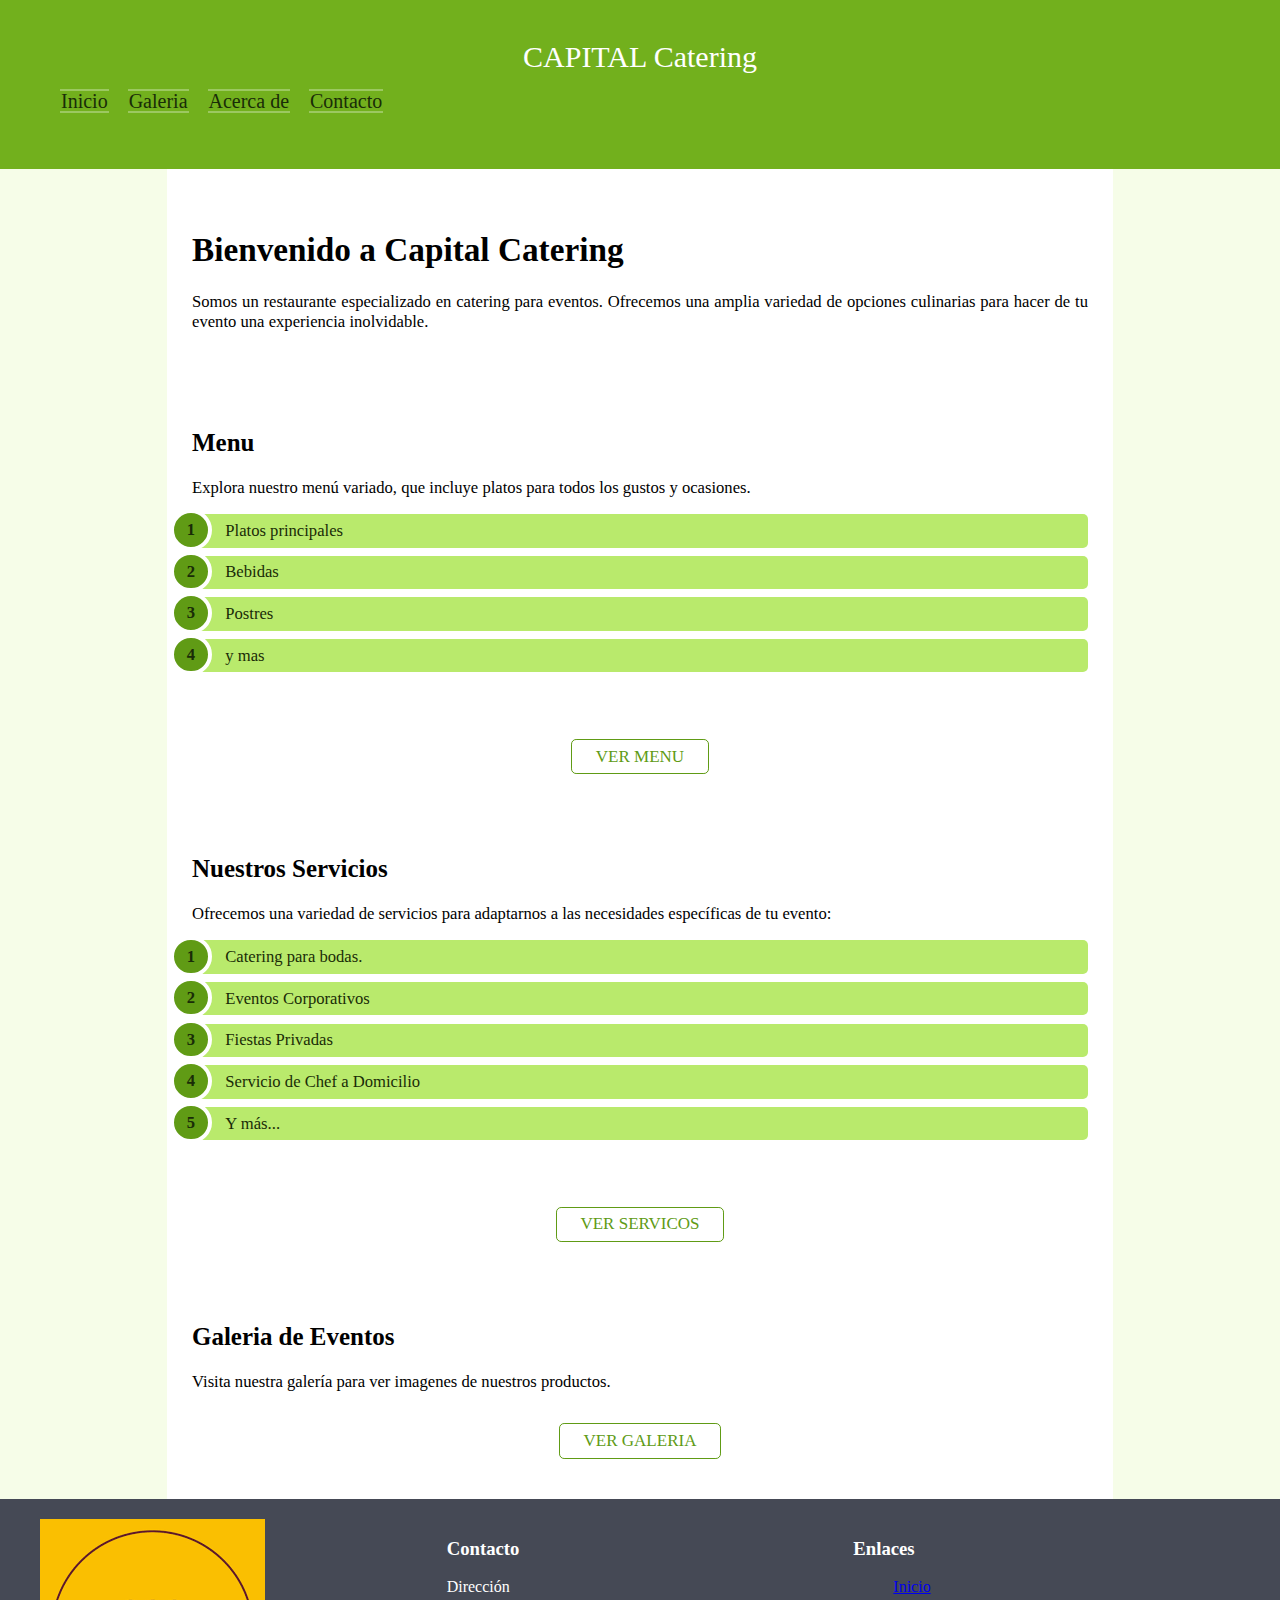
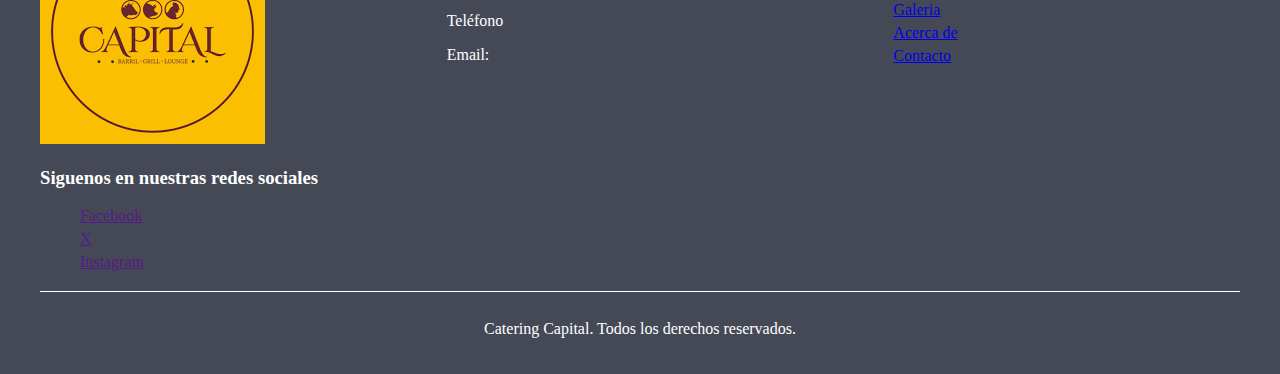
<file: index.html>
<!DOCTYPE html>
<html lang="en">
<head>
    <meta charset="UTF-8">
    <meta name="viewport" content="width=device-width, initial-scale=1.0">
    <title>Home</title>
<!--     <script src="https://code.jquery.com/jquery-3.7.1.min.js"></script> -->
    <script src="componente.js"></script>
    <link rel="stylesheet" href="assets/css/style.css">
    <link rel="stylesheet" href="assets/css/animation/boton.css">
    <link rel="stylesheet" href="assets/css/animation/lists.css">
</head>
<body>
    <header id="header-container"></header>
    <main class="menu">
        <article class="articulo">
            <h1>Bienvenido a Capital Catering</h1>
            <p>
                Somos un restaurante especializado en catering para eventos. Ofrecemos una amplia variedad de opciones culinarias para hacer de tu evento una experiencia inolvidable.
            </p>
            <section class="menus">
                <h2>Menu</h2>
                <p>
                    Explora nuestro menú variado, que incluye platos para todos los gustos y ocasiones.
                </p>
                <ul id="list">
                    <li>Platos principales</li>
                    <li>Bebidas</li>
                    <li>Postres</li>
                    <li>y mas</li>
                </ul>
                <div class="container-btn">
                    <button class="btn">ver menu</button>
                </div>
            </section>
            <section class="servicios">
                <h2>Nuestros Servicios</h2>
                <p>
                    Ofrecemos una variedad de servicios para adaptarnos a las necesidades específicas de tu evento:
                </p>
                <ul id="list">
                    <li>Catering para bodas.</li>
                    <li>Eventos Corporativos</li>
                    <li>Fiestas Privadas</li>
                    <li>Servicio de Chef a Domicilio</li>
                    <li>Y más...</li>
                </ul>
                <div class="container-btn">
                    <button class="btn">ver servicos</button>
                </div>
            </section>
            <section class="eventos">
                <h2>Galeria de Eventos</h2>
                <p>
                    Visita nuestra galería para ver imagenes de nuestros productos.
                </p>
                <div class="container-btn">
                    <button class="btn">ver galeria</button>
                </div>
            </section>
        </article>
    </main>
    <footer class="pie-pagina" id="footer-container"></footer>
</body>
</html>
</file>
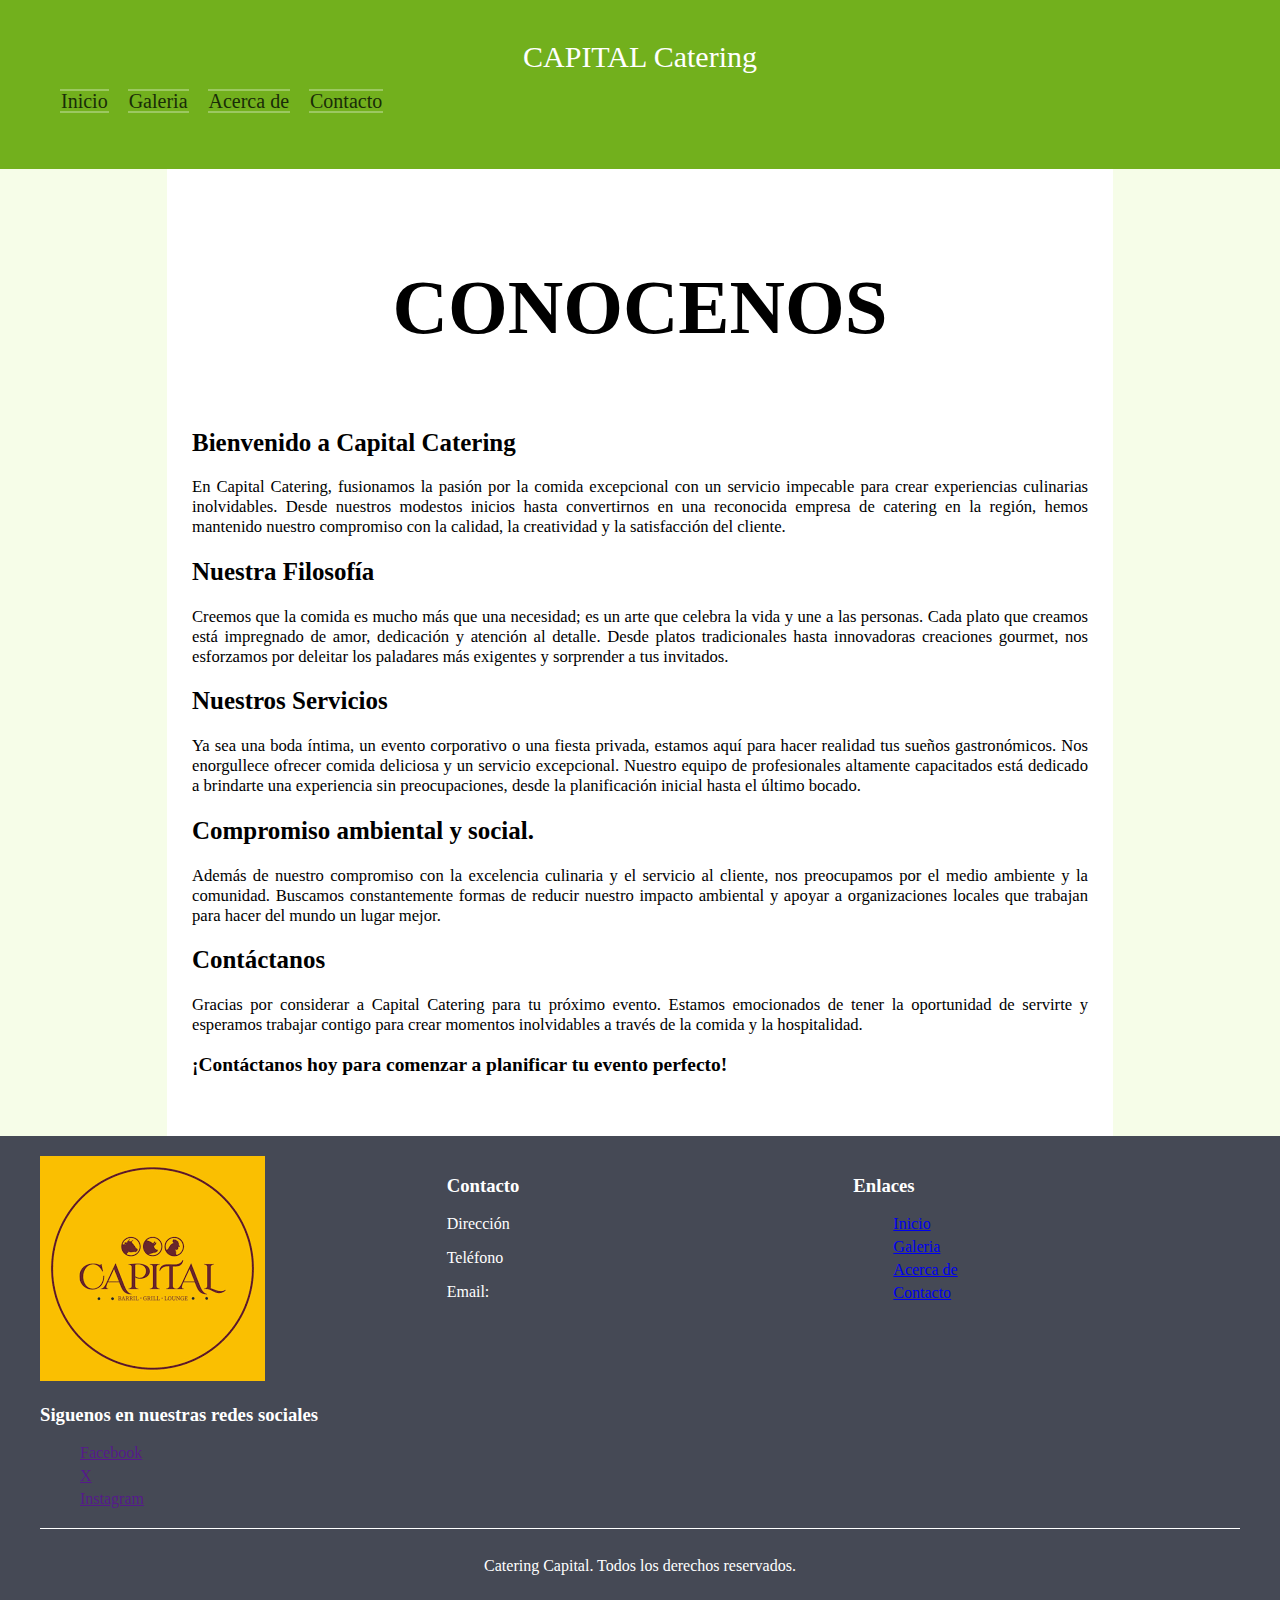
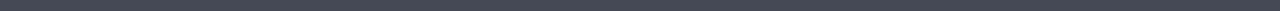
<file: about.html>
<!DOCTYPE html>
<html lang="en">
<head>
    <meta charset="UTF-8">
    <meta name="viewport" content="width=device-width, initial-scale=1.0">
    <title>About us</title>
    <link rel="stylesheet" href="assets/css/style.css">
    <script src="componente.js"></script>
</head>
<body>
    <header id="header-container"></header>
    <main class="menu">
        <article class="articulo">
            <div class="titulo">
                <h1>CONOCENOS</h1>
            </div>
            <h2>
                Bienvenido a Capital Catering 
            </h2>
            <p>
                En Capital Catering, fusionamos la pasión por la comida excepcional con un servicio impecable para crear experiencias culinarias inolvidables. Desde nuestros modestos inicios hasta convertirnos en una reconocida empresa de catering en la región, hemos mantenido nuestro compromiso con la calidad, la creatividad y la satisfacción del cliente.
            </p>
            <h2>
                Nuestra Filosofía
            </h2>
            <p>
                Creemos que la comida es mucho más que una necesidad; es un arte que celebra la vida y une a las personas. Cada plato que creamos está impregnado de amor, dedicación y atención al detalle. Desde platos tradicionales hasta innovadoras creaciones gourmet, nos esforzamos por deleitar los paladares más exigentes y sorprender a tus invitados.
            </p>
            <h2>
                Nuestros Servicios
            </h2>
            <p>
                Ya sea una boda íntima, un evento corporativo o una fiesta privada, estamos aquí para hacer realidad tus sueños gastronómicos. Nos enorgullece ofrecer comida deliciosa y un servicio excepcional. Nuestro equipo de profesionales altamente capacitados está dedicado a brindarte una experiencia sin preocupaciones, desde la planificación inicial hasta el último bocado.
            </p>
            <h2>
                Compromiso ambiental y social.
            </h2>
            <p>
                Además de nuestro compromiso con la excelencia culinaria y el servicio al cliente, nos preocupamos por el medio ambiente y la comunidad. Buscamos constantemente formas de reducir nuestro impacto ambiental y apoyar a organizaciones locales que trabajan para hacer del mundo un lugar mejor.
            </p>
            <h2>
                Contáctanos
            </h2>
            <p>
                Gracias por considerar a Capital Catering para tu próximo evento. Estamos emocionados de tener la oportunidad de servirte y esperamos trabajar contigo para crear momentos inolvidables a través de la comida y la hospitalidad.
            </p>
            <h3>
                ¡Contáctanos hoy para comenzar a planificar tu evento perfecto!
            </h3>
        </article>
    </main>
    <footer id="footer-container"></footer>
</body>
</html>
</file>
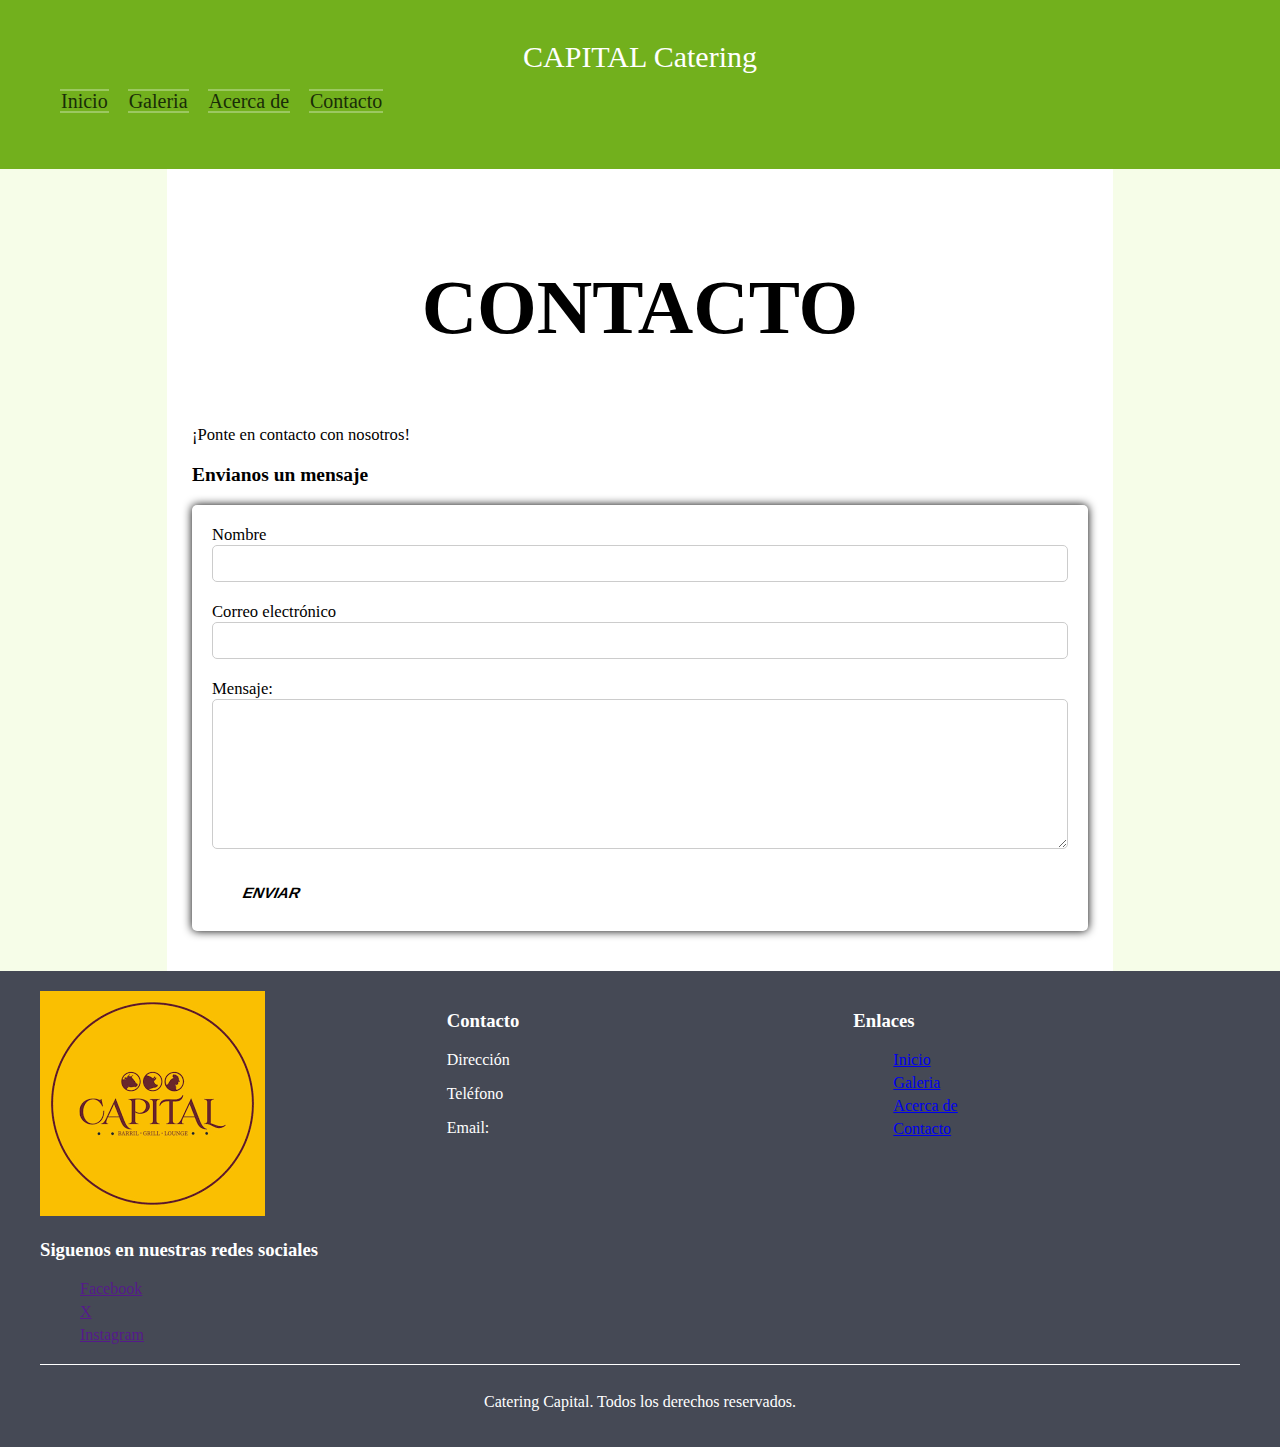
<file: contacto.html>
<!DOCTYPE html>
<html lang="en">
<head>
    <meta charset="UTF-8">
    <meta name="viewport" content="width=device-width, initial-scale=1.0">
    <title>Contact</title>
    <link rel="stylesheet" href="assets/css/style.css">
    <link rel="stylesheet" href="assets/css/pages/contact.css">
    <link rel="stylesheet" href="assets/css/animation/bottom-contact.css">
    <script src="componente.js"></script>

</head>
<body>
    <header id="header-container"></header>
    <main class="menu">
        <article class="articulo">
            <div class="titulo">
                <h1>CONTACTO</h2>
            </div>            
            <p>¡Ponte en contacto con nosotros!</p>
            <section>
                <h3>Envianos un mensaje</h3>
                <form action="">
                    <label for="">Nombre<input type="text" required></label>
                    <label for="">Correo electrónico<input type="email" required></label>
                    <label for="">Mensaje: <textarea></textarea></label>
                    <button type="submit">Enviar</button>
                </form>
            </section>
        </article>
    </main>
    <footer id="footer-container"></footer>
</body>
</html>
</file>
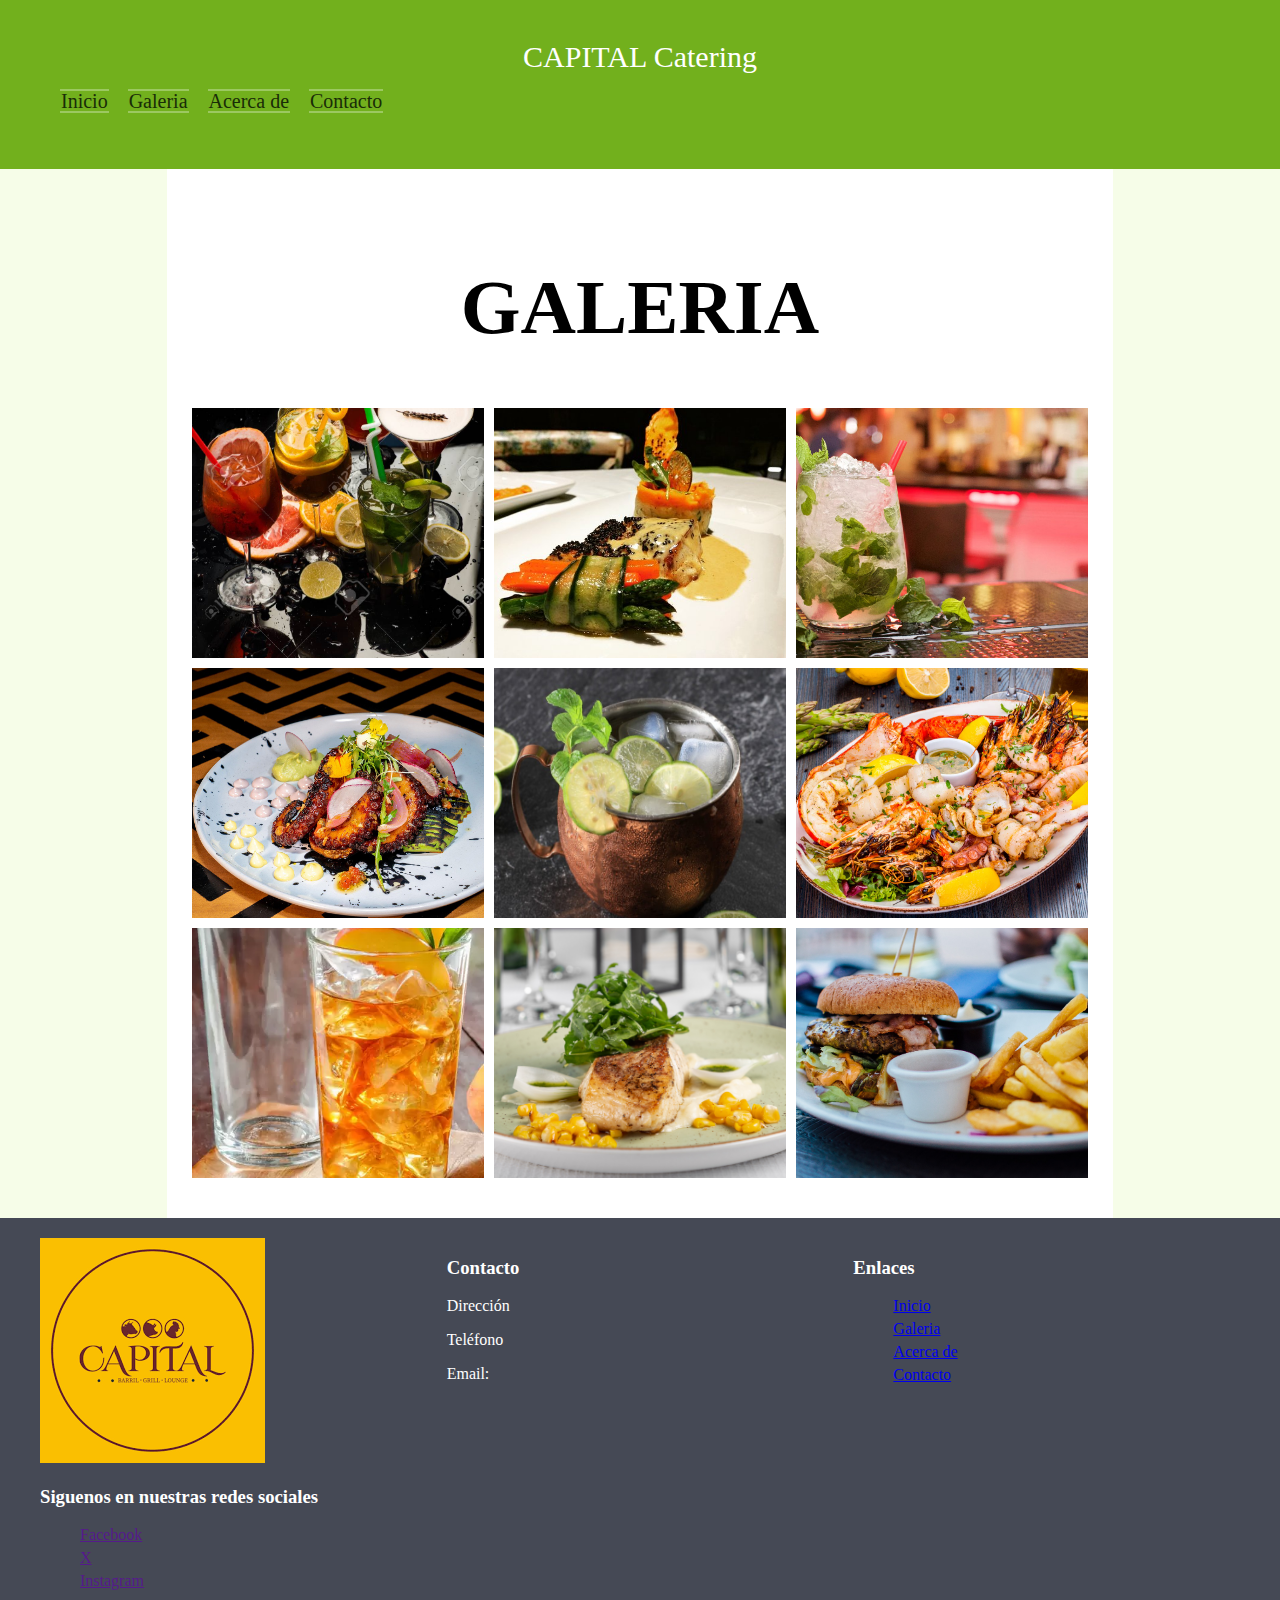
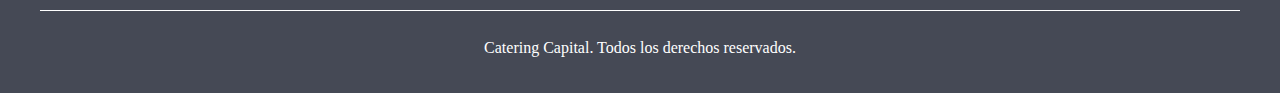
<file: galeria.html>
<!DOCTYPE html>
<html lang="en">
<head>
    <meta charset="UTF-8">
    <meta name="viewport" content="width=device-width, initial-scale=1.0">
    <title>Gallery</title>
    <link rel="stylesheet" href="assets/css/style.css">
    <link rel="stylesheet" href="assets/css/pages/gallery.css">
    <script src="componente.js"></script>
</head>
<body>
    <header id="header-container"></header>
    <main class="menu">
        <article class="articulo">
            <div class="titulo">
                <h1>GALERIA</h1>
            </div>
            <div class="galeria">
                <img src="assets/image/bebida1.jpg">
                <img src="assets/image/platillo1.jpg">
                <img src="assets/image/bebida2.jpg">
                <img src="assets/image/platillo2.jpg">
                <img src="assets/image/bebida3.jpg">
                <img src="assets/image/platillo3.webp">
                <img src="assets/image/bebida4.webp">
                <img src="assets/image/platillo4.jpg">
                <img src="assets/image/platillo5.jpg" alt="">
            </div>
        </article>

    </main>
    <footer id="footer-container"></footer>
</body>
</html>
</file>
<file: assets/css/style.css>
@import url(https://fonts.googleapis.com/css2?family=Roboto:ital,wght@0,100;0,300;0,400;0,500;0,700;0,900;1,100;1,300;1,400;1,500;1,700;1,900&display=swap);

body{
    font-family: Open Sans;
    margin: 0;
    text-align: justify;
}
.menu{
    background-color: #f6fde8;
    display: flex;
    justify-content: center;
}
.articulo{
    background-color: white;
    width: 70%;
    font-size: 1.3vw;
    padding: 40px 25px;
}
@media screen and (min-width: 601px) and (max-width: 1024px){
    .articulo{
        font-size: 1.7vw;
    }
    .pie-pagina{
        font-size: 1.7vw;
    }
}
@media screen and (max-width:600px){
    .articulo{
        font-size: 2.4vw;
    }
    .pie-pagina{
        font-size: 2.4vw;
    }
}
.titulo{
    text-align: center;
    padding: 4px;
    font-size: 3vw;
}
</file>
<file: assets/css/animation/boton.css>
.btn{
    --color: #609b15;
    padding: 0.8em 1.7em;
    background-color: transparent;
    border-radius: .3em;
    position: relative;
    overflow: hidden;
    cursor: pointer;
    transition: .5s;
    font-weight: 400;
    font-size: 17px;
    border: 1px solid;
    font-family: inherit;
    text-transform: uppercase;
    color: var(--color);;
    z-index: 1;
}
.btn::before, .btn::after{
    content: '';
    display: block;
    width: 50px;
    height: 50px;
    transform: translate(-50%,-50%);
    position: absolute;
    border-radius: 50%;
    z-index: -1;
    background-color: var(--color);
    transition: 1s ease;
}
.btn::before{
    top: -1em;
    left: -1em;
}
.btn::after{
    left: calc(100% + 1em);
    top: calc(100% + 1em);
}
.btn:hover::before, .btn:hover::after{
    height: 410px;
    width: 410px;
}
.btn:hover{
    color: #fff;

}
.btn:active{
    filter: brightness(.8);
}
/* centrar botones */
.container-btn{
    display: flex;
    justify-content: center;
}
.menus, .servicios, .eventos{
    padding-top: 60px;
}
.eventos > .container-btn > .btn{
    margin-top: 15px;
}

@media screen {
    .btn{
        padding: 0.4em 1.4em;
    }
}
@media screen and (max-width){
    
}
</file>
<file: assets/css/pages/contact.css>
form{
    background-color: #fff;
    padding: 20px;
    border-radius: 5px;
    box-shadow: 0 0 10px #000;
}
label{
    display: block;
    margin-bottom: 10px;
    text-align: left;
}
input[type="text"],
input[type="email"],
textarea{
    width: 100%;
    margin-bottom: 10px;
    border: 1px solid #ccc;
    border-radius: 5px;
    box-sizing: border-box;
    padding: 10px;

}
textarea{
    height: 150px;

}
</file>
<file: assets/css/animation/bottom-contact.css>
button {
    background: #fff;
    border: none;
    padding: 10px 20px;
    display: inline-block;
    font-size: 15px;
    font-weight: 600;
    width: 120px;
    text-transform: uppercase;
    cursor: pointer;
    transform: skew(-21deg);
  }
  
  span {
    display: inline-block;
    transform: skew(21deg);
  }
  
  button::before {
    content: '';
    position: absolute;
    top: 0;
    bottom: 0;
    right: 100%;
    left: 0;
    background: rgb(20, 20, 20);
    opacity: 0;
    z-index: -1;
    transition: all 0.5s;
  }
  
  button:hover {
    color: #fff;
  }
  
  button:hover::before {
    left: 0;
    right: 0;
    opacity: 1;
  }
</file>
<file: assets/css/pages/gallery.css>
.galeria{
    display: grid;
    grid-template-columns: repeat(auto-fit, minmax(250px, 1fr));
    gap: 10px;
 
}
.galeria img{
    width: 100%;
    height: 250px;
    object-fit: cover;
    aspect-ratio: 16/9;
}
</file>
<file: assets/css/animation/lists.css>
#list{
    counter-reset: li;
    list-style: none;
    padding:0;
    margin-bottom: 4em;

}
#list ul{
    margin: 0 0 0 2em;
}
#list li{
    position: relative;
    display: block;
    padding: .4em .4em .4em 2em;
    margin: .5em 0;
    background: #b9ea6c;
    color: #192c07;
    text-decoration: none;
    border-radius: .3em;
    transition: all .3s  ease-out;
}
#list li:hover{
    background: #eaf9ce;
}
#list li:hover::before{
    transform: rotate(360deg);

}
#list li:before{
    content: counter(li);
    counter-increment: li;
    position: absolute;
    left: -1.3em;
    top: 50%;
    margin-top: -1.3em;
    background: #609b15;
    height: 2em;
    width: 2em;
    line-height: 2em;
    border: .3em solid #fff;
    text-align: center;
    font-weight: bold;
    border-radius: 2em;
    transition: all .3s ease-out;
}
</file>
